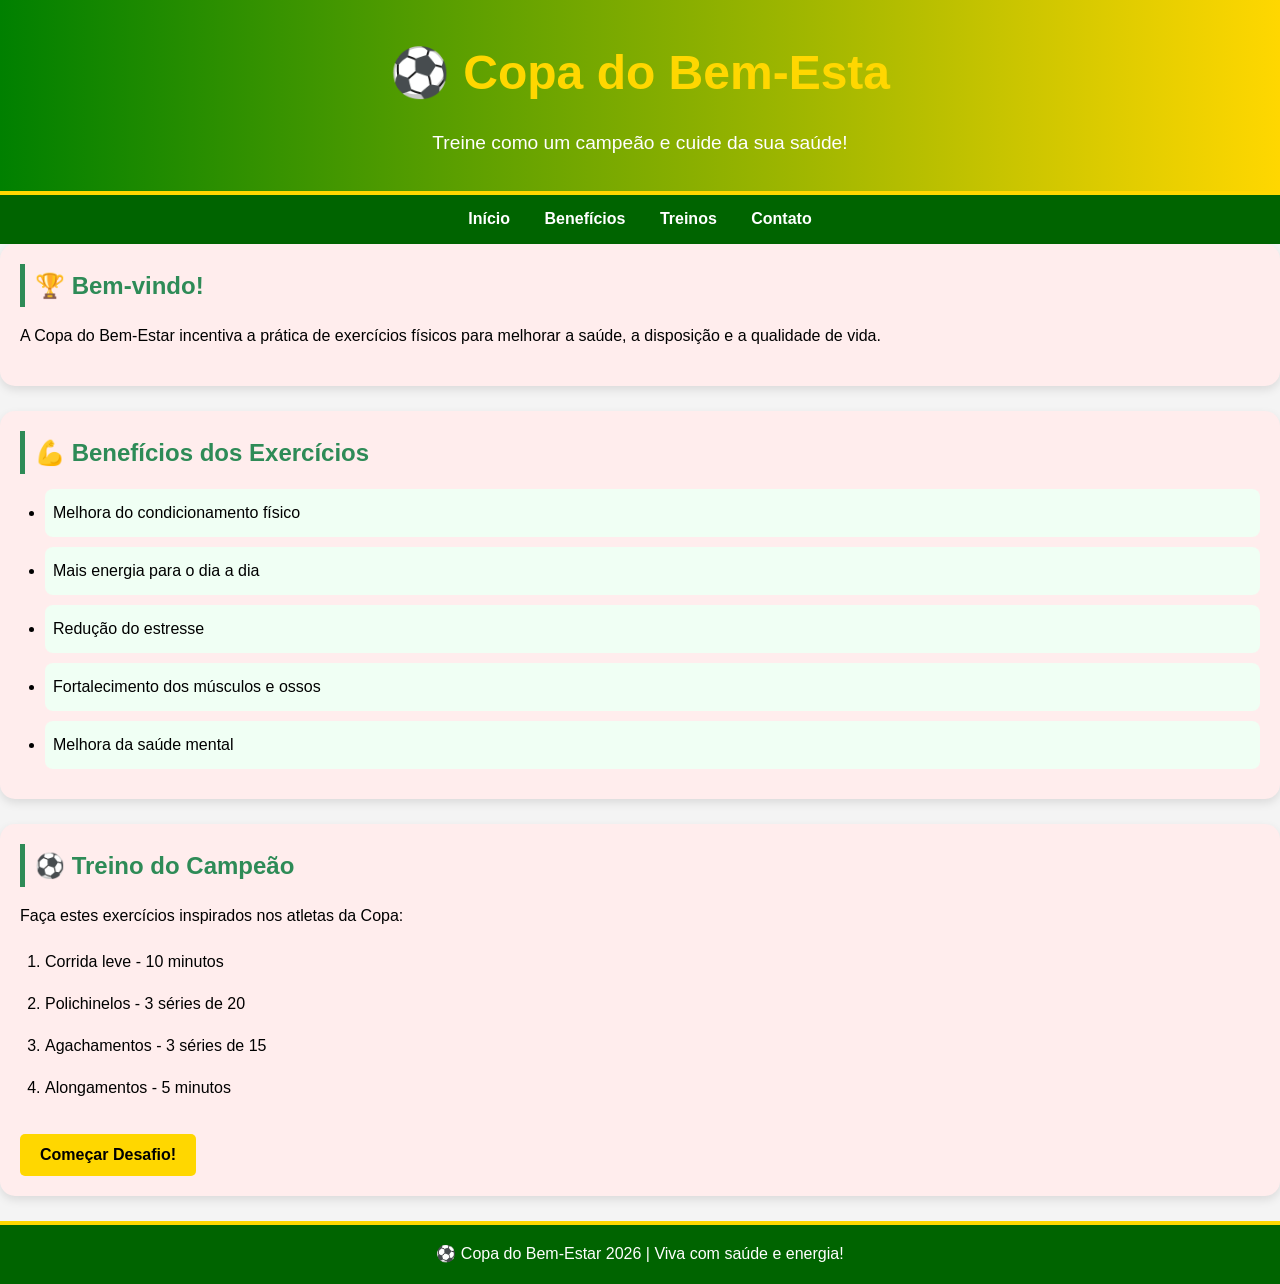
<file: index.html>
<!DOCTYPE html>
<html lang="pt-BR">
<head>
<meta charset="UTF-8">
<meta name="viewport" content="width=device-width, initial-scale=1.0">
<title>Copa do Bem-Estar</title>
<link rel="stylesheet" href="style.css">
<style>

</style>

</head>
<body>

<header>
    <h1>⚽ Copa do Bem-Esta</h1>
    <p>Treine como um campeão e cuide da sua saúde!</p>
</header>

<nav>
    <a href="bemestar.html">Início</a>
    <a href="beneficio.html">Benefícios</a>
    <a href="treinos.html">Treinos</a>
    <a href="contato.html">Contato</a>
</nav>

<section id="inicio">
    <div class="style.css">
        <h2>🏆 Bem-vindo!</h2>
        <p>
            A Copa do Bem-Estar incentiva a prática de exercícios físicos
            para melhorar a saúde, a disposição e a qualidade de vida.
        </p>
    </div>
</section>

<section id="beneficios">
    <div class="style.css">
        <h2>💪 Benefícios dos Exercícios</h2>
        <ul>
            <li>Melhora do condicionamento físico</li>
            <li>Mais energia para o dia a dia</li>
            <li>Redução do estresse</li>
            <li>Fortalecimento dos músculos e ossos</li>
            <li>Melhora da saúde mental</li>
        </ul>
    </div>
</section>

<section id="treinos">
    <div class="style.css">
        <h2>⚽ Treino do Campeão</h2>
        <p>Faça estes exercícios inspirados nos atletas da Copa:</p>
        <ol>
            <li>Corrida leve - 10 minutos</li>
            <li>Polichinelos - 3 séries de 20</li>
            <li>Agachamentos - 3 séries de 15</li>
            <li>Alongamentos - 5 minutos</li>
        </ol>

        <button onclick="mensagem()">
            Começar Desafio!
        </button>
    </div>
</section>

<footer id="contato">
    <p>⚽ Copa do Bem-Estar 2026 | Viva com saúde e energia!</p>
</footer>

<script>
function mensagem(){
    alert("Parabéns! Você iniciou o Desafio do Campeão! 🏆");
}
</script>

</body>
</html>
</file>
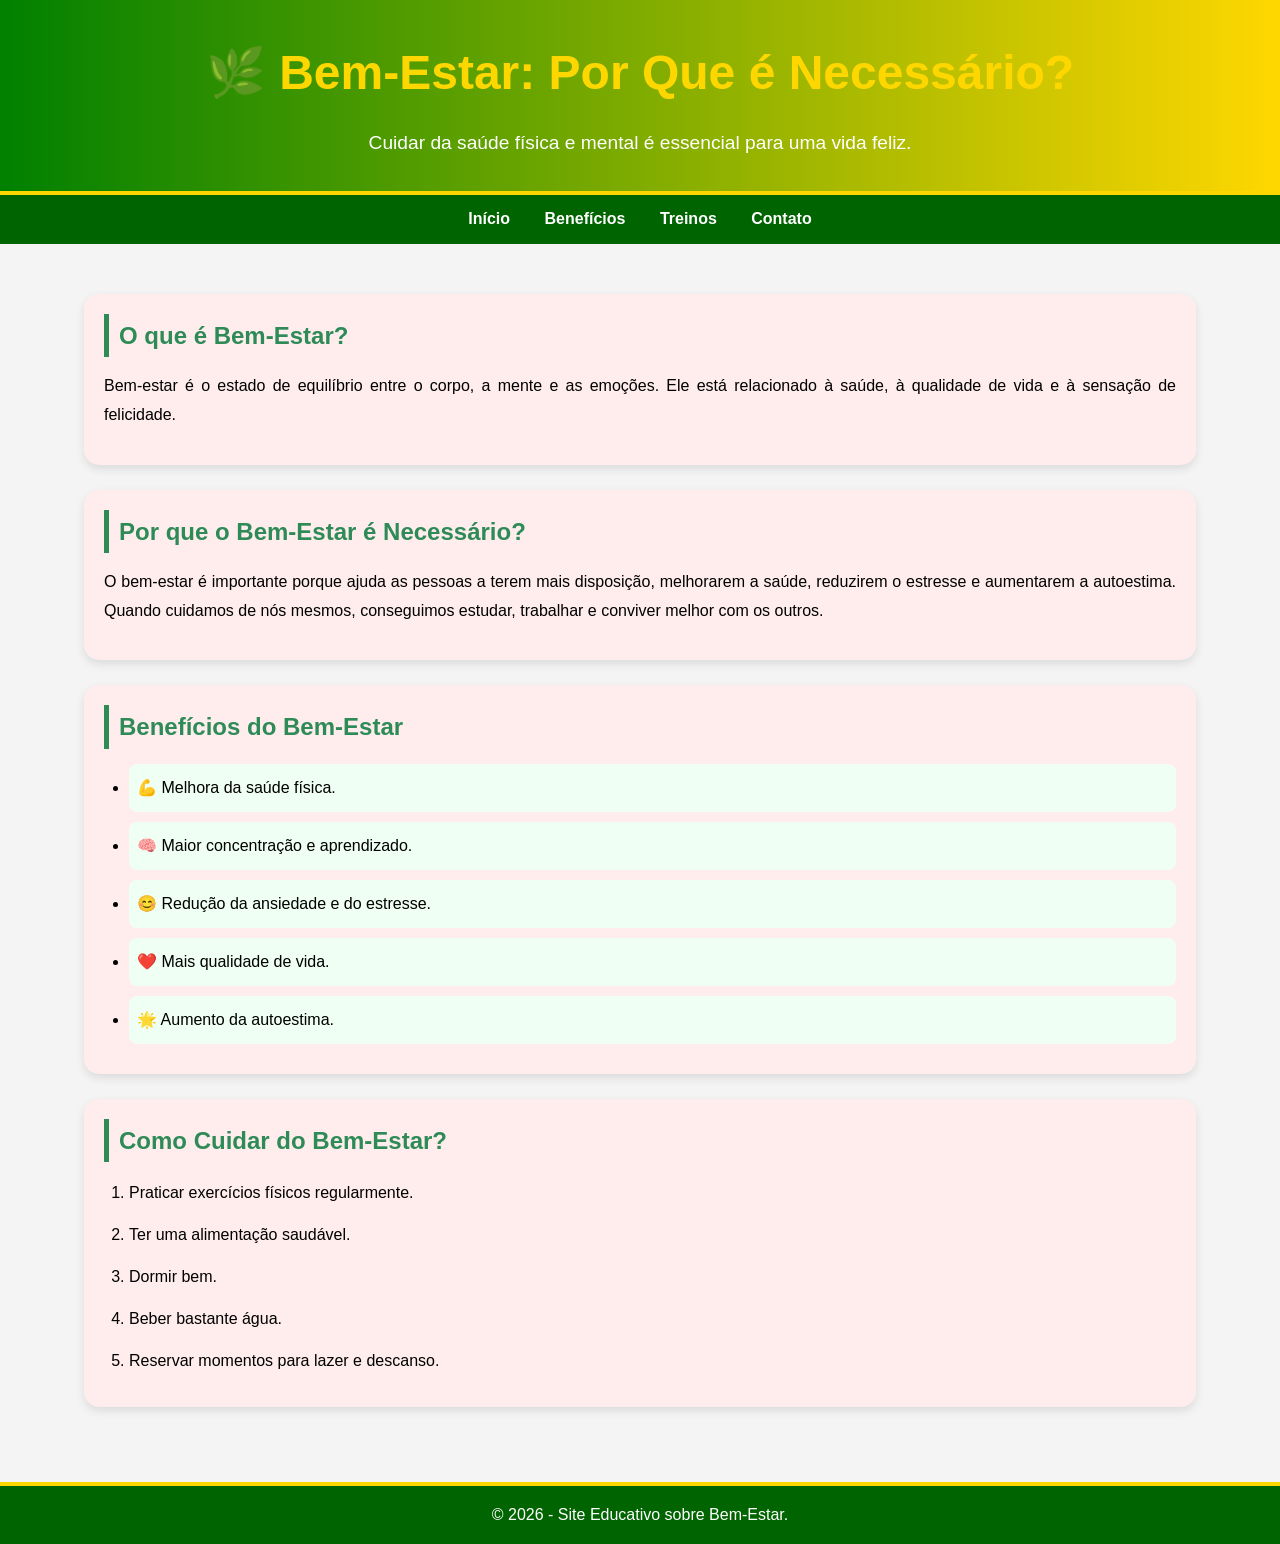
<file: bemestar.html>
<!DOCTYPE html>
<html lang="pt-BR">
<head>
    <meta charset="UTF-8">
    <meta name="viewport" content="width=device-width, initial-scale=1.0">
    <title>Bem-Estar: Por Que é Necessário?</title>
<link rel="stylesheet" href="style.css">
</head>
<body>
    <header>
        <h1>🌿 Bem-Estar: Por Que é Necessário?</h1>
        <p>Cuidar da saúde física e mental é essencial para uma vida feliz.</p>
    
    </header>


<nav>
    <a href="bemestar.html">Início</a>
    <a href="beneficio.html">Benefícios</a>
    <a href="treinos.html">Treinos</a>
    <a href="contato.html">Contato</a>
</nav>


    <main>

        <section>
            <h2>O que é Bem-Estar?</h2>
            <p>
                Bem-estar é o estado de equilíbrio entre o corpo, a mente e as emoções.
                Ele está relacionado à saúde, à qualidade de vida e à sensação de felicidade.
            </p>
        </section>

        <section>
            <h2>Por que o Bem-Estar é Necessário?</h2>
            <p>
                O bem-estar é importante porque ajuda as pessoas a terem mais disposição,
                melhorarem a saúde, reduzirem o estresse e aumentarem a autoestima.
                Quando cuidamos de nós mesmos, conseguimos estudar, trabalhar e conviver
                melhor com os outros.
            </p>
        </section>

        <section>
            <h2>Benefícios do Bem-Estar</h2>
            <ul>
                <li>💪 Melhora da saúde física.</li>
                <li>🧠 Maior concentração e aprendizado.</li>
                <li>😊 Redução da ansiedade e do estresse.</li>
                <li>❤️ Mais qualidade de vida.</li>
                <li>🌟 Aumento da autoestima.</li>
            </ul>
        </section>

        <section>
            <h2>Como Cuidar do Bem-Estar?</h2>
            <ol>
                <li>Praticar exercícios físicos regularmente.</li>
                <li>Ter uma alimentação saudável.</li>
                <li>Dormir bem.</li>
                <li>Beber bastante água.</li>
                <li>Reservar momentos para lazer e descanso.</li>
            </ol>
        </section>

    </main>

    <footer>
        <p>&copy; 2026 - Site Educativo sobre Bem-Estar.</p>
    </footer>

</body>
</html>
</file>
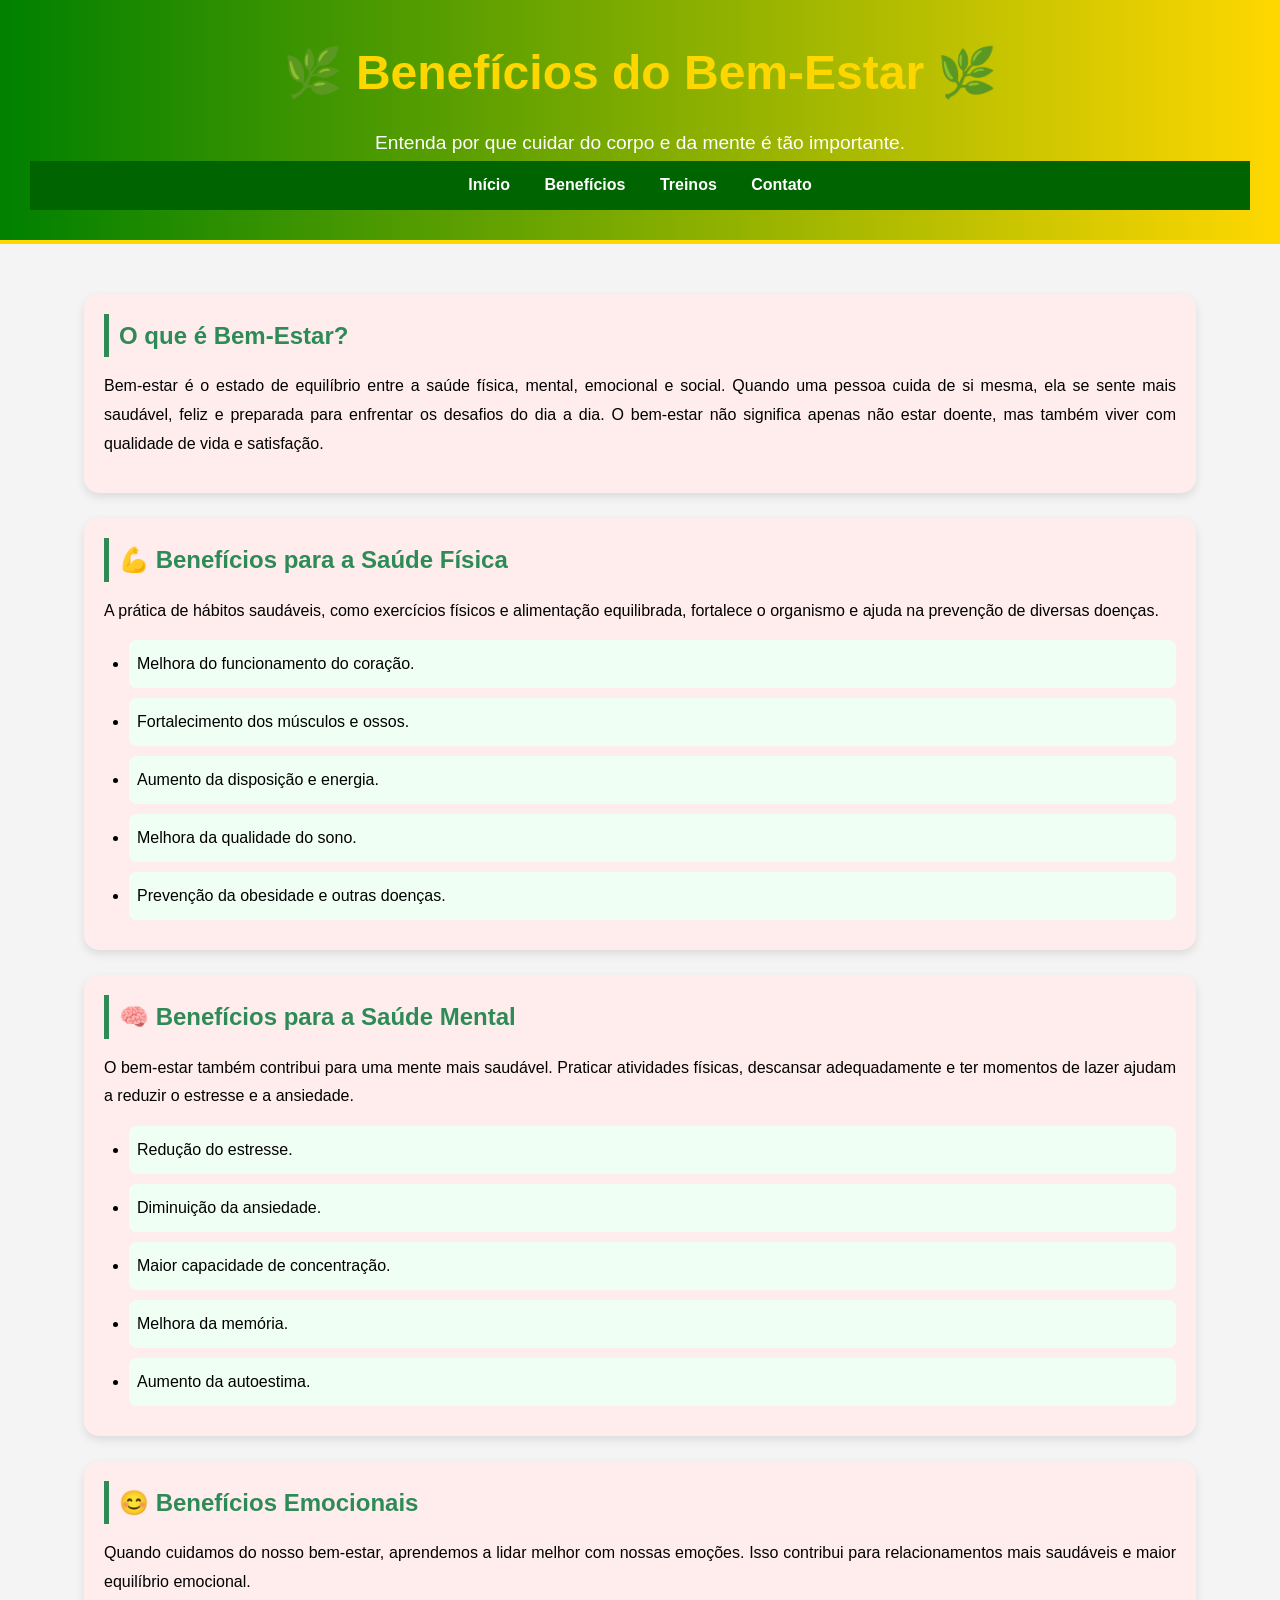
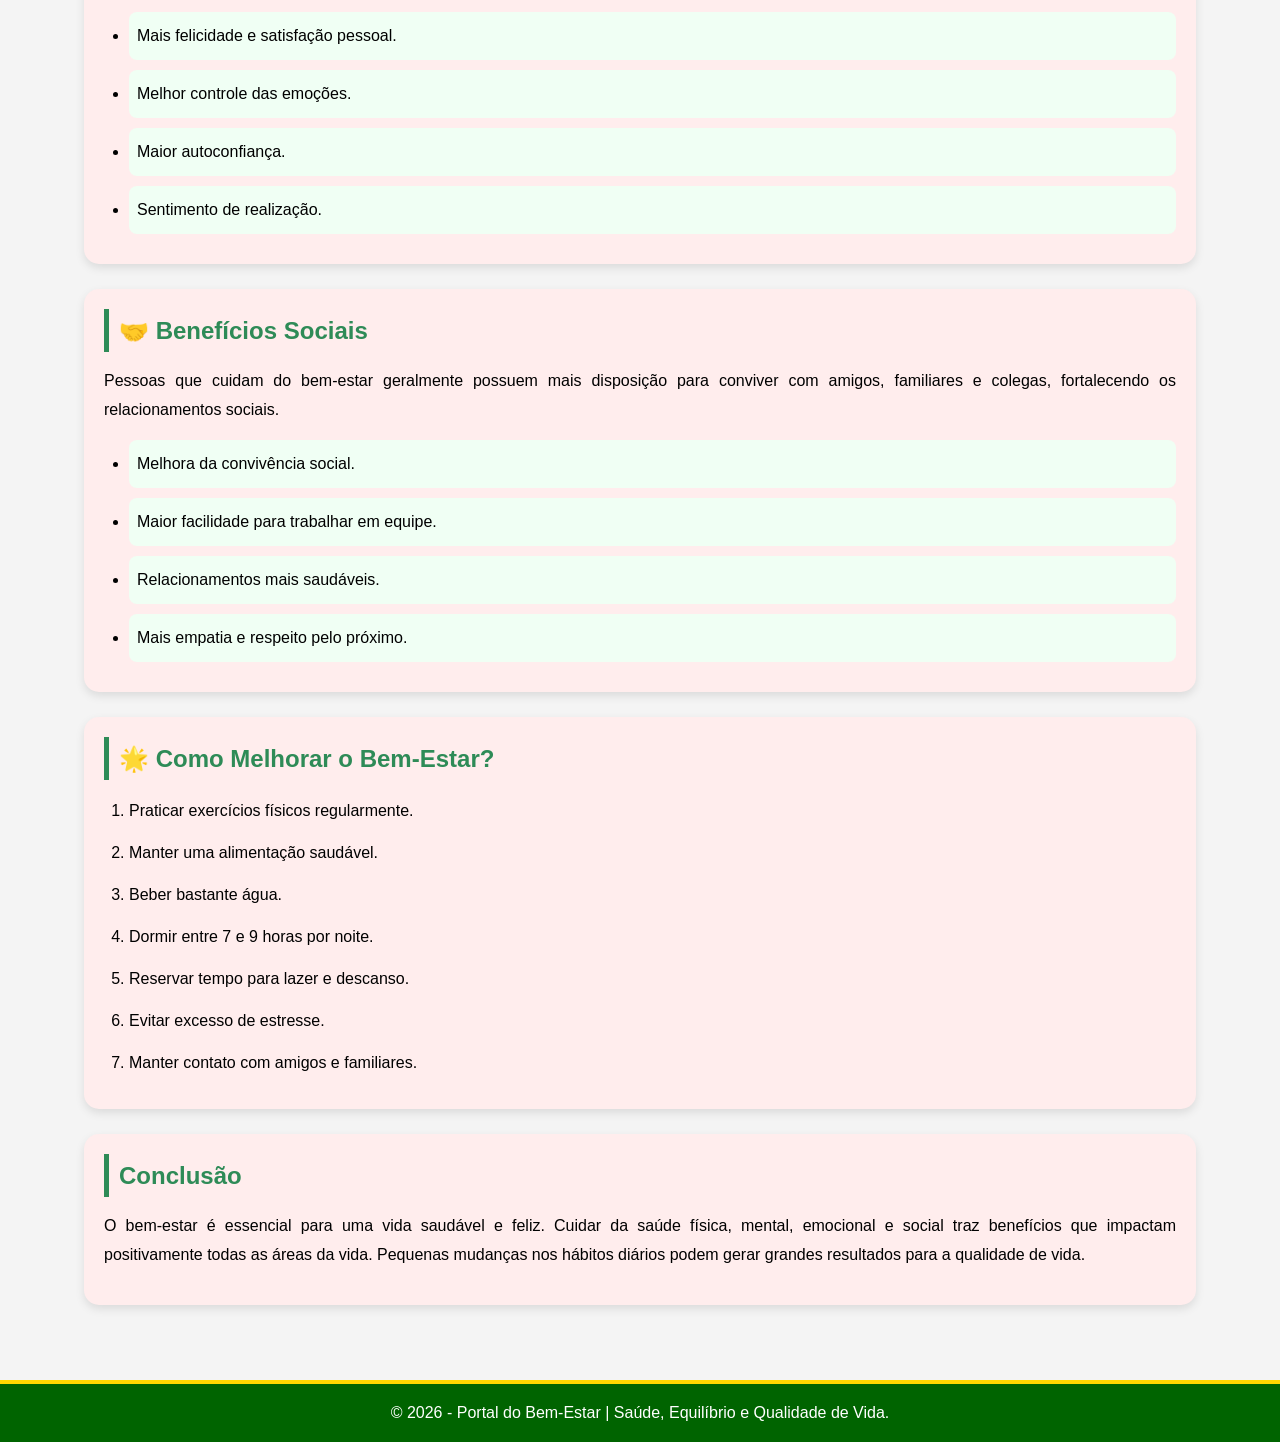
<file: beneficio.html>
<!DOCTYPE html>
<html lang="pt-BR">
<head>
<meta charset="UTF-8">
<meta name="viewport" content="width=device-width, initial-scale=1.0">
<title>Benefícios do Bem-Estar</title>
</head>
<link rel="stylesheet" href="style.css">
<body>

<header>
    <h1>🌿 Benefícios do Bem-Estar 🌿</h1>
    <p>Entenda por que cuidar do corpo e da mente é tão importante.</p>
<nav>
    <a href="bemestar.html">Início</a>
    <a href="beneficio.html">Benefícios</a>
    <a href="treinos.html">Treinos</a>
    <a href="contato.html">Contato</a>
</nav>

</header>

<main>

<section>
    <h2>O que é Bem-Estar?</h2>
    <p>
        Bem-estar é o estado de equilíbrio entre a saúde física, mental,
        emocional e social. Quando uma pessoa cuida de si mesma, ela se sente
        mais saudável, feliz e preparada para enfrentar os desafios do dia a dia.
        O bem-estar não significa apenas não estar doente, mas também viver com
        qualidade de vida e satisfação.
    </p>
</section>

<section>
    <h2>💪 Benefícios para a Saúde Física</h2>
    <p>
        A prática de hábitos saudáveis, como exercícios físicos e alimentação
        equilibrada, fortalece o organismo e ajuda na prevenção de diversas doenças.
    </p>

    <ul>
        <li>Melhora do funcionamento do coração.</li>
        <li>Fortalecimento dos músculos e ossos.</li>
        <li>Aumento da disposição e energia.</li>
        <li>Melhora da qualidade do sono.</li>
        <li>Prevenção da obesidade e outras doenças.</li>
    </ul>
</section>

<section>
    <h2>🧠 Benefícios para a Saúde Mental</h2>
    <p>
        O bem-estar também contribui para uma mente mais saudável.
        Praticar atividades físicas, descansar adequadamente e ter momentos
        de lazer ajudam a reduzir o estresse e a ansiedade.
    </p>

    <ul>
        <li>Redução do estresse.</li>
        <li>Diminuição da ansiedade.</li>
        <li>Maior capacidade de concentração.</li>
        <li>Melhora da memória.</li>
        <li>Aumento da autoestima.</li>
    </ul>
</section>

<section>
    <h2>😊 Benefícios Emocionais</h2>
    <p>
        Quando cuidamos do nosso bem-estar, aprendemos a lidar melhor com
        nossas emoções. Isso contribui para relacionamentos mais saudáveis
        e maior equilíbrio emocional.
    </p>

    <ul>
        <li>Mais felicidade e satisfação pessoal.</li>
        <li>Melhor controle das emoções.</li>
        <li>Maior autoconfiança.</li>
        <li>Sentimento de realização.</li>
    </ul>
</section>

<section>
    <h2>🤝 Benefícios Sociais</h2>
    <p>
        Pessoas que cuidam do bem-estar geralmente possuem mais disposição
        para conviver com amigos, familiares e colegas, fortalecendo os
        relacionamentos sociais.
    </p>

    <ul>
        <li>Melhora da convivência social.</li>
        <li>Maior facilidade para trabalhar em equipe.</li>
        <li>Relacionamentos mais saudáveis.</li>
        <li>Mais empatia e respeito pelo próximo.</li>
    </ul>
</section>

<section>
    <h2>🌟 Como Melhorar o Bem-Estar?</h2>
    <ol>
        <li>Praticar exercícios físicos regularmente.</li>
        <li>Manter uma alimentação saudável.</li>
        <li>Beber bastante água.</li>
        <li>Dormir entre 7 e 9 horas por noite.</li>
        <li>Reservar tempo para lazer e descanso.</li>
        <li>Evitar excesso de estresse.</li>
        <li>Manter contato com amigos e familiares.</li>
    </ol>
</section>

<section>
    <h2>Conclusão</h2>
    <p>
        O bem-estar é essencial para uma vida saudável e feliz. Cuidar da
        saúde física, mental, emocional e social traz benefícios que impactam
        positivamente todas as áreas da vida. Pequenas mudanças nos hábitos
        diários podem gerar grandes resultados para a qualidade de vida.
    </p>
</section>

</main>

<footer>
    <p>© 2026 - Portal do Bem-Estar | Saúde, Equilíbrio e Qualidade de Vida.</p>
</footer>

</body>
</html>
</file>
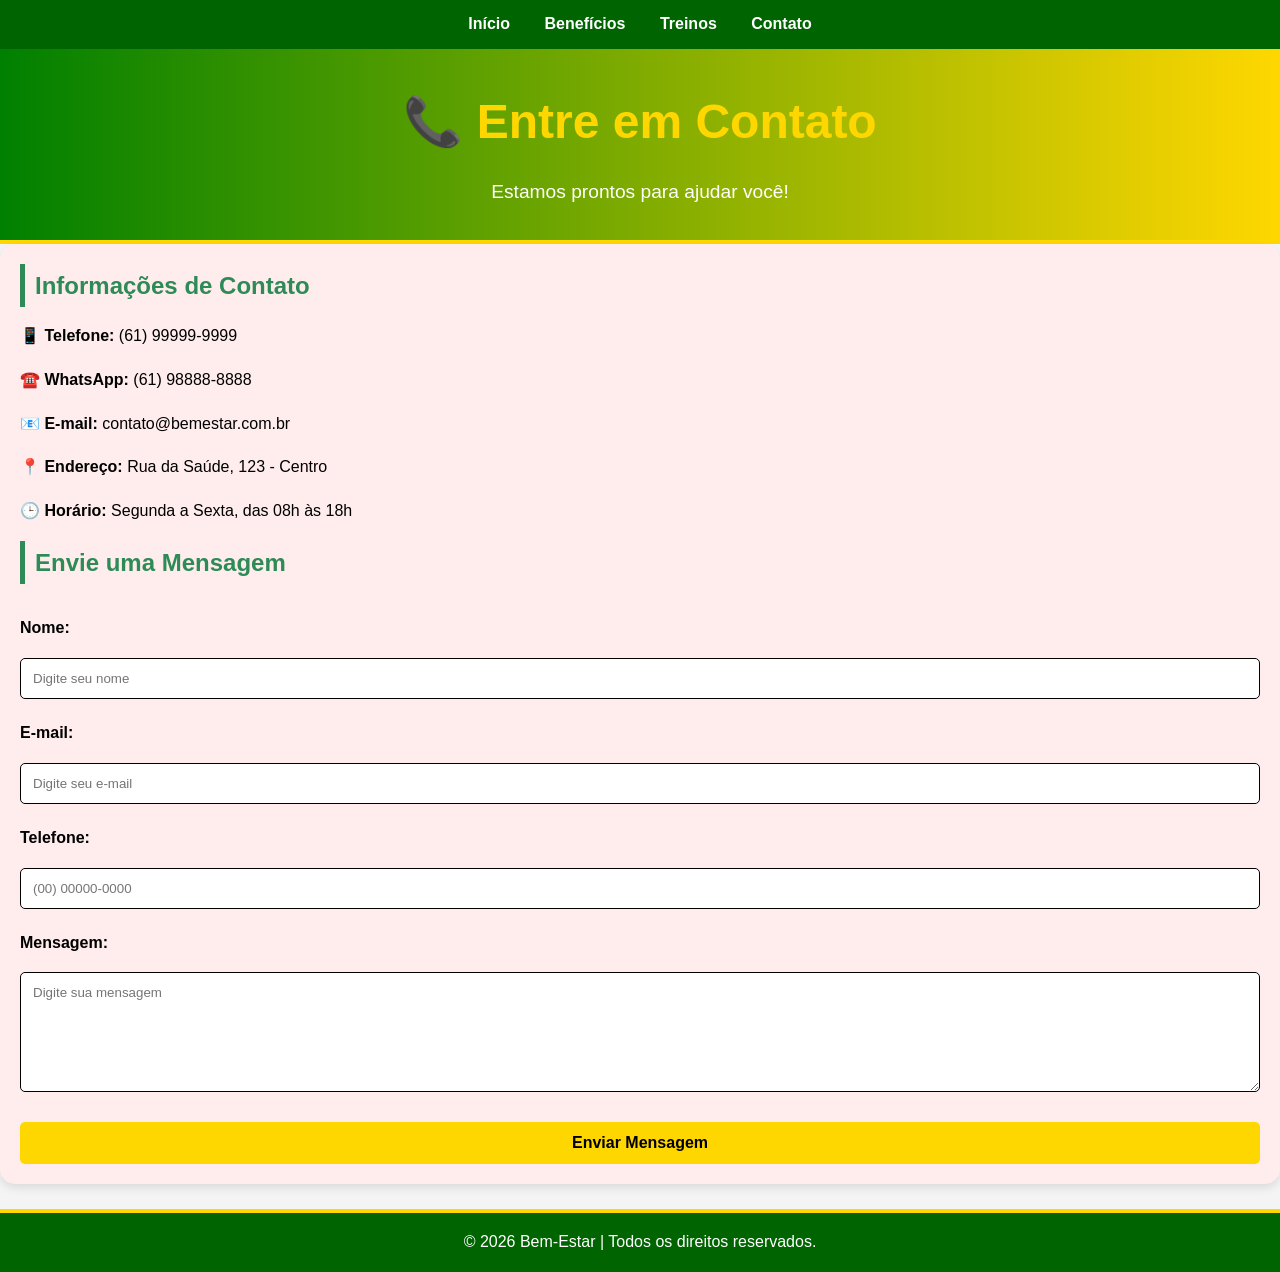
<file: contato.html>
<!DOCTYPE html>
<html lang="pt-BR">
<head>
    <meta charset="UTF-8">
    <meta name="viewport" content="width=device-width, initial-scale=1.0">
    <title>contato
    </title>
    <link rel="stylesheet" href="style.css">
</head>
<body>
<nav>
    <a href="bemestar.html">Início</a>
    <a href=beneficio.html">Benefícios</a>
    <a href="treinos.html">Treinos</a>
    <a href="contato.html">Contato</a>
</nav>
    <header>
        <h1>📞 Entre em Contato</h1>
        <p>Estamos prontos para ajudar você!</p>
    </header>

    <section class="style.css">
        <h2>Informações de Contato</h2>

        <div class="style.css">
            <p><strong>📱 Telefone:</strong> (61) 99999-9999</p>
            <p><strong>☎️ WhatsApp:</strong> (61) 98888-8888</p>
            <p><strong>📧 E-mail:</strong> contato@bemestar.com.br</p>
            <p><strong>📍 Endereço:</strong> Rua da Saúde, 123 - Centro</p>
            <p><strong>🕒 Horário:</strong> Segunda a Sexta, das 08h às 18h</p>
        </div>

        <h2>Envie uma Mensagem</h2>

        <form>
            <label>Nome:</label>
            <input type="text" placeholder="Digite seu nome" required>

            <label>E-mail:</label>
            <input type="email" placeholder="Digite seu e-mail" required>

            <label>Telefone:</label>
            <input type="tel" placeholder="(00) 00000-0000">

            <label>Mensagem:</label>
            <textarea rows="5" placeholder="Digite sua mensagem"></textarea>

            <button type="submit">Enviar Mensagem</button>
        </form>
    </section>

    <footer>
        <p>© 2026 Bem-Estar | Todos os direitos reservados.</p>
    </footer>

</body>
</html>
</file>
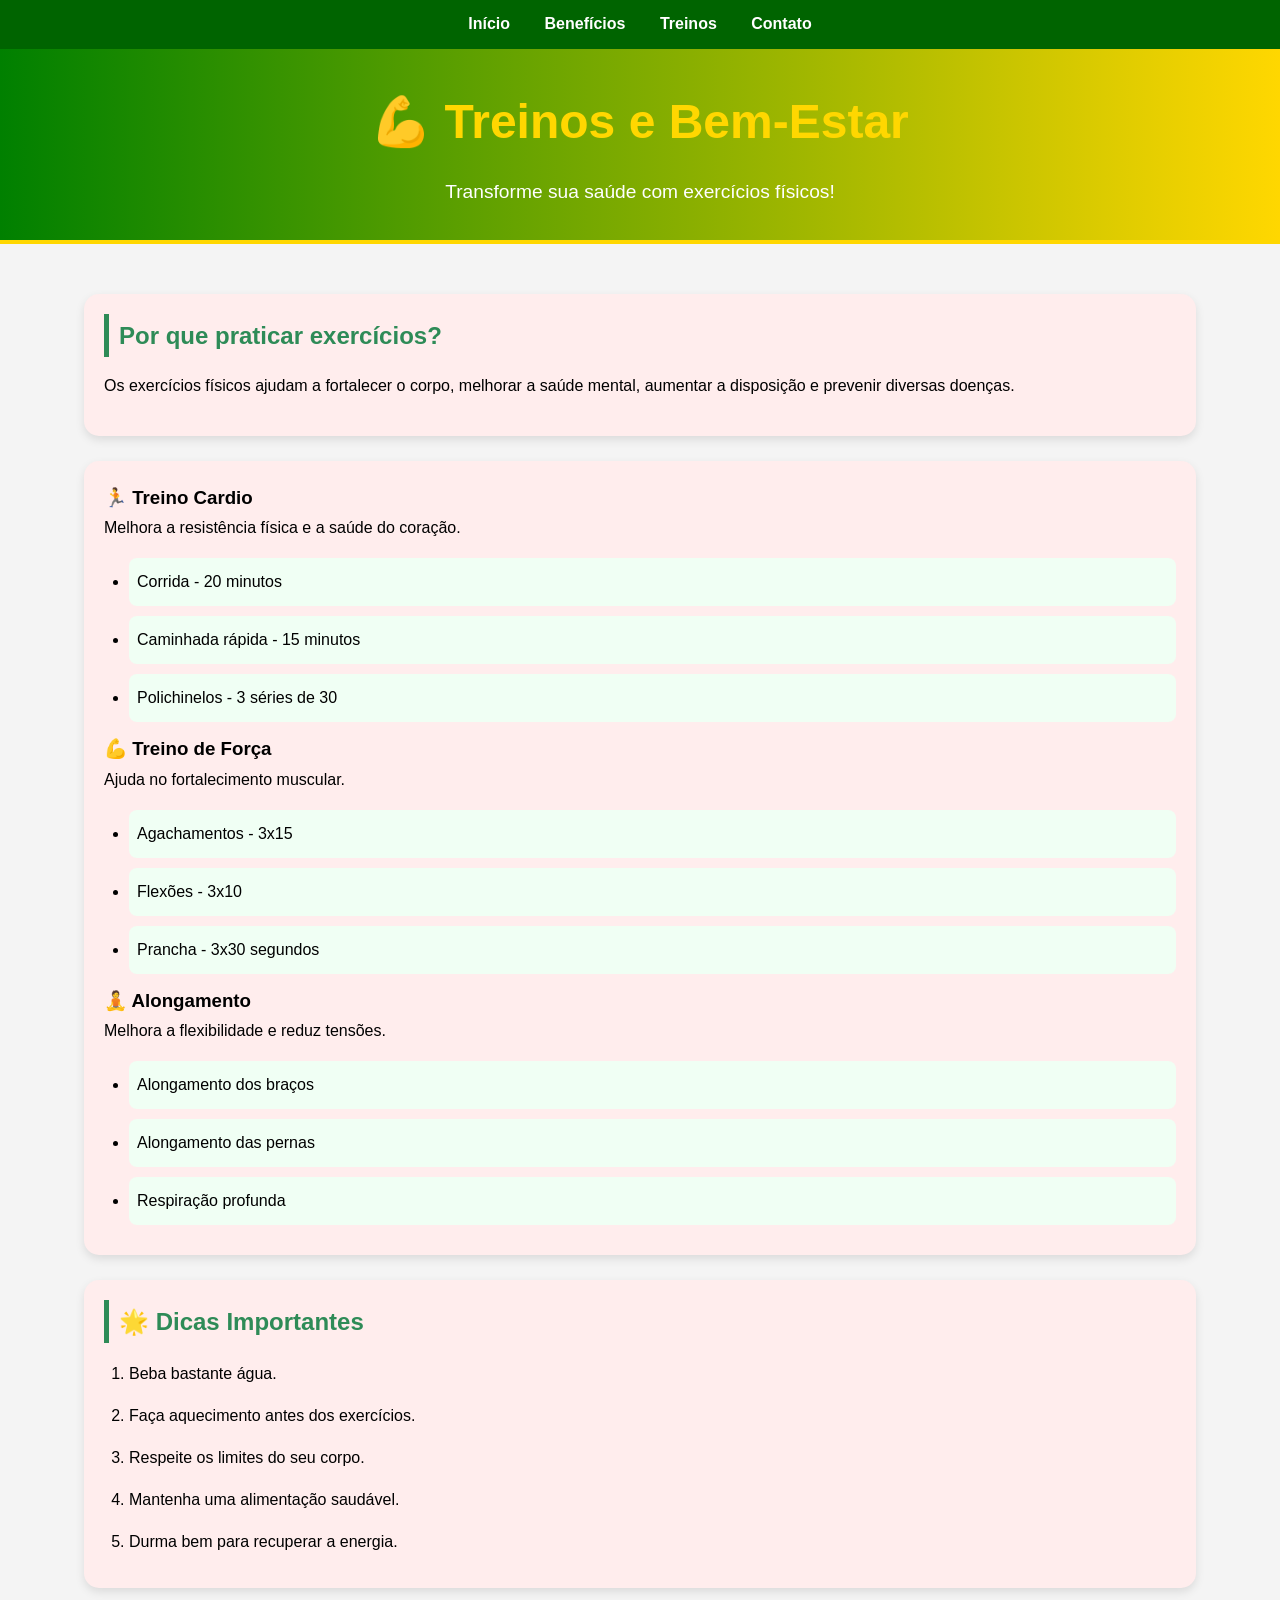
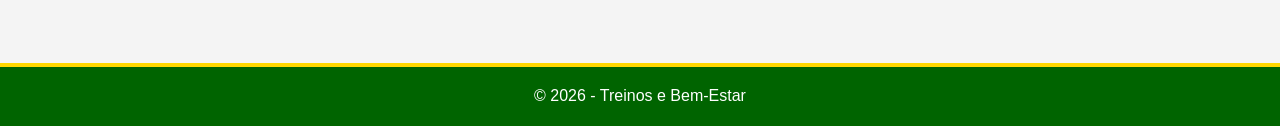
<file: treinos.html>
<!DOCTYPE html>
<html lang="pt-BR">
<head>
    <meta charset="UTF-8">
    <meta name="viewport" content="width=device-width, initial-scale=1.0">
    <title>Treinos e Bem-Estar</title>
    <link rel="stylesheet" href="style.css">
</head>
<body>

<nav>
    <a href="bemestar.html">Início</a>
    <a href="beneficio.html">Benefícios</a>
    <a href="treinos.html">Treinos</a>
    <a href="contato.html">Contato</a>
</nav>

    <header>
        <h1>💪 Treinos e Bem-Estar</h1>
        <p>Transforme sua saúde com exercícios físicos!</p>
    </header>

    <main>

        <section class="style.css">
            <h2>Por que praticar exercícios?</h2>
            <p>
                Os exercícios físicos ajudam a fortalecer o corpo,
                melhorar a saúde mental, aumentar a disposição e
                prevenir diversas doenças.
            </p>
        </section>

        <section class="style.css">
            <div class="style.css">
                <h3>🏃 Treino Cardio</h3>
                <p>Melhora a resistência física e a saúde do coração.</p>
                <ul>
                    <li>Corrida - 20 minutos</li>
                    <li>Caminhada rápida - 15 minutos</li>
                    <li>Polichinelos - 3 séries de 30</li>
                </ul>
            </div>

            <div class="style.css">
                <h3>💪 Treino de Força</h3>
                <p>Ajuda no fortalecimento muscular.</p>
                <ul>
                    <li>Agachamentos - 3x15</li>
                    <li>Flexões - 3x10</li>
                    <li>Prancha - 3x30 segundos</li>
                </ul>
            </div>

            <div class="style.css">
                <h3>🧘 Alongamento</h3>
                <p>Melhora a flexibilidade e reduz tensões.</p>
                <ul>
                    <li>Alongamento dos braços</li>
                    <li>Alongamento das pernas</li>
                    <li>Respiração profunda</li>
                </ul>
            </div>
        </section>

        <section class="style.css">
            <h2>🌟 Dicas Importantes</h2>
            <ol>
                <li>Beba bastante água.</li>
                <li>Faça aquecimento antes dos exercícios.</li>
                <li>Respeite os limites do seu corpo.</li>
                <li>Mantenha uma alimentação saudável.</li>
                <li>Durma bem para recuperar a energia.</li>
            </ol>
        </section>

    </main>

    <footer>
        <p>© 2026 - Treinos e Bem-Estar</p>
    </footer>

</body>
</html>
</file>
<file: style.css>
/* ESTILO GERAL */
*{
    margin: 0;
    padding: 0;
    box-sizing: border-box;
}

body{
    font-family: Arial, sans-serif;
    background: #ffec81;
    color: #333;
}

/* CABEÇALHO */
header{
    background: linear-gradient(90deg, #009739, #FEDD00);
    color: rgb(0, 0, 0);
    text-align: center;
    padding: 40px 20px;
}

header h1{
    font-size: 3rem;
    margin-bottom: 10px;
}

header p{
    font-size: 1.2rem;
}

/* MENU */
nav{
    background: #006400;
    padding: 15px;
    text-align: center;
}

nav a{
    color: white;
    text-decoration: none;
    margin: 0 15px;
    font-weight: bold;
    transition: 0.3s;
}

nav a:hover{
    color: #FEDD00;
}

/* SEÇÕES */
section{
    padding: 30px;
}

/* CARDS */
.card{
    background: rgb(219, 235, 147);
    padding: 25px;
    border-radius: 15px;
    margin: 20px auto;
    max-width: 800px;
    box-shadow: 0 4px 10px rgba(255, 246, 246, 0.2);
}

.card h2{
    color: #006400;
    margin-bottom: 15px;
}

/* LISTAS */
ul, ol{
    margin-left: 25px;
    line-height: 2;
}

/* BOTÃO */
button{
    background: #FEDD00;
    color: #fffdfd;
    border: none;
    padding: 12px 25px;
    border-radius: 8px;
    margin-top: 15px;
    font-size: 1rem;
    cursor: pointer;
    font-weight: bold;
    transition: 0.3s;
}

button:hover{
    background: #009739;
    color: white;
}

/* RODAPÉ */
footer{
    background: #006400;
    color: white;
    text-align: center;
    padding: 20px;
    margin-top: 30px;
}

/* RESPONSIVO */
@media(max-width: 768px){
    header h1{
        font-size: 2rem;
    }

    nav a{
        display: block;
        margin: 10px 0;
    }

    .card{
        margin: 15px;
    }
}
/* Configurações gerais */
*{
    margin: 0;
    padding: 0;
    box-sizing: border-box;
}

body{
    font-family: Arial, sans-serif;
    background-color: #f0fdf4;
    color: #333;
    line-height: 1.6;
}

/* Cabeçalho */
header{
    background: linear-gradient(to right, #2e8b57, #66cdaa);
    color: white;
    text-align: center;
    padding: 40px 20px;
}

header h1{
    font-size: 2.5rem;
    margin-bottom: 10px;
}

/* Conteúdo */
main{
    max-width: 1000px;
    margin: 20px auto;
    padding: 20px;
}

section{
    background-color: white;
    margin-bottom: 20px;
    padding: 20px;
    border-radius: 12px;
    box-shadow: 0 2px 8px rgba(0,0,0,0.1);
}

section h2{
    color: #2e8b57;
    margin-bottom: 10px;
}

ul, ol{
    margin-left: 25px;
}

li{
    margin: 8px 0;
}

/* Rodapé */
footer{
    background-color: #2e8b57;
    color: white;
    text-align: center;
    padding: 15px;
    margin-top: 20px;
}

/* Responsivo */
@media (max-width: 768px){
    header h1{
        font-size: 2rem;
    }

    main{
        padding: 10px;
    }
}
/* Reset básico */
*{
    margin: 0;
    padding: 0;
    box-sizing: border-box;
}

/* Corpo da página */
body{
    font-family: Arial, Helvetica, sans-serif;
    background-color: #f4fff8;
    color: #333;
    line-height: 1.8;
}

/* Cabeçalho */
header{
    background: linear-gradient(135deg, #2e8b57, #66cdaa);
    color: white;
    text-align: center;
    padding: 50px 20px;
}

header h1{
    font-size: 3rem;
    margin-bottom: 10px;
}

header p{
    font-size: 1.2rem;
}

/* Conteúdo principal */
main{
    max-width: 1200px;
    margin: 30px auto;
    padding: 20px;
}

/* Seções */
section{
    background-color: rgb(255, 237, 237);
    margin-bottom: 25px;
    padding: 25px;
    border-radius: 15px;
    box-shadow: 0 4px 10px rgba(0, 0, 0, 0.1);
    transition: transform 0.3s;
}

section:hover{
    transform: translateY(-5px);
}

section h2{
    color: #2e8b57;
    margin-bottom: 15px;
    border-left: 5px solid #2e8b57;
    padding-left: 10px;
}

section p{
    text-align: justify;
    margin-bottom: 15px;
}

/* Listas */
ul, ol{
    margin-left: 30px;
}

li{
    margin-bottom: 10px;
}

/* Destaque para benefícios */
ul li{
    background-color: #f0fff4;
    padding: 8px;
    border-radius: 8px;
}

/* Rodapé */
footer{
    background-color: #2e8b57;
    color: rgb(0, 0, 0);
    text-align: center;
    padding: 20px;
    margin-top: 30px;
}

/* Responsividade */
@media (max-width: 768px){

    header h1{
        font-size: 2rem;
    }

    header p{
        font-size: 1rem;
    }

    main{
        padding: 10px;
    }

    section{
        padding: 15px;
    }
}
*{
    margin:0;
    padding:0;
    box-sizing:border-box;
}

body{
    font-family: Arial, sans-serif;
    background:#000000;
    color:#333;
}

header{
    background:linear-gradient(135deg,#28a745,#66d17a);
    color:white;
    text-align:center;
    padding:50px 20px;
}

header h1{
    font-size:3rem;
}

header p{
    margin-top:10px;
    font-size:1.2rem;
}

main{
    width:90%;
    max-width:1200px;
    margin:30px auto;
}

.intro,
.dicas{
    background:rgb(3, 3, 3);
    padding:25px;
    border-radius:15px;
    margin-bottom:25px;
    box-shadow:0 2px 10px rgba(0,0,0,0.1);
}

.intro h2,
.dicas h2{
    color:#28a745;
    margin-bottom:15px;
}

.treinos{
    display:flex;
    gap:20px;
    flex-wrap:wrap;
    margin-bottom:25px;
}

.card{
    flex:1;
    min-width:280px;
    background:rgb(255, 247, 247);
    padding:20px;
    border-radius:15px;
    box-shadow:0 2px 10px rgba(0,0,0,0.1);
    transition:0.3s;
}

.card:hover{
    transform:translateY(-5px);
}

.card h3{
    color:#28a745;
    margin-bottom:10px;
}

.card ul{
    margin-top:10px;
    padding-left:20px;
}

.card li{
    margin-bottom:8px;
}

.dicas ol{
    padding-left:25px;
}

.dicas li{
    margin-bottom:10px;
}

footer{
    background:#28a745;
    color:white;
    text-align:center;
    padding:20px;
    margin-top:20px;
}

@media(max-width:768px){
    header h1{
        font-size:2rem;
    }

    .treinos{
        flex-direction:column;
    }
}
*{
    margin:0;
    padding:0;
    box-sizing:border-box;
}

body{
    font-family: Arial, sans-serif;
    background:#f4fdf7;
    color:#333;
}

header{
    background:#28a745;
    color:white;
    text-align:center;
    padding:40px;
}

header h1{
    margin-bottom:10px;
}

.contato{
    max-width:800px;
    margin:30px auto;
    background:white;
    padding:30px;
    border-radius:15px;
    box-shadow:0 2px 10px rgba(255, 253, 253, 0.1);
}

.contato h2{
    color:#28a745;
    margin-bottom:15px;
}

.info{
    margin-bottom:30px;
}

.info p{
    margin-bottom:10px;
    font-size:18px;
}

form{
    display:flex;
    flex-direction:column;
}

label{
    margin-top:10px;
    margin-bottom:5px;
    font-weight:bold;
}

input,
textarea{
    padding:12px;
    border:1px solid #ccc;
    border-radius:8px;
}

button{
    margin-top:20px;
    padding:12px;
    background:#28a745;
    color:white;
    border:none;
    border-radius:8px;
    cursor:pointer;
    font-size:16px;
}

button:hover{
    background:#218838;
}

footer{
    background:#28a745;
    color:rgb(250, 241, 241);
    text-align:center;
    padding:15px;
    margin-top:20px;
}
/* CONFIGURAÇÕES GERAIS */
*{
    margin: 0;
    padding: 0;
    box-sizing: border-box;
    font-family: Arial, Helvetica, sans-serif;
}

body{
    background-color: #f1e8e8;
    color: #333;
}

/* CABEÇALHO */
header{
    background: linear-gradient(to right, #006400, gold);
    color: rgb(255, 246, 246);
    text-align: center;
    padding: 30px;
}

header h1{
    margin-bottom: 10px;
}

/* MENU */
nav{
    background-color: #006400;
    text-align: center;
    padding: 15px;
}

nav a{
    color: rgb(0, 0, 0);
    text-decoration: none;
    margin: 0 15px;
    font-weight: bold;
    transition: 0.3s;
}

nav a:hover{
    color: gold;
}

/* SEÇÕES */
section{
    padding: 30px;
}

/* CARDS */
.card{
    background-color: rgb(255, 239, 239);
    padding: 25px;
    margin: 20px auto;
    border-radius: 10px;
    max-width: 900px;
    box-shadow: 0 2px 8px rgba(0,0,0,0.2);
}

.card h2{
    color: #006400;
    margin-bottom: 15px;
}

.card p,
.card li{
    line-height: 1.8;
}

/* LISTAS */
ul, ol{
    margin-left: 25px;
    margin-top: 10px;
}

/* FORMULÁRIO */
form{
    margin-top: 20px;
}

input,
textarea{
    width: 100%;
    padding: 12px;
    margin: 10px 0;
    border: 1px solid #000000;
    border-radius: 5px;
}

textarea{
    resize: vertical;
    min-height: 120px;
}

/* BOTÕES */
button{
    background-color: gold;
    color: black;
    border: none;
    padding: 12px 20px;
    border-radius: 5px;
    cursor: pointer;
    font-weight: bold;
    transition: 0.3s;
}

button:hover{
    background-color: #ffd700;
    transform: scale(1.05);
}

/* RODAPÉ */
footer{
    background-color: #006400;
    color: rgb(255, 255, 255);
    text-align: center;
    padding: 15px;
    margin-top: 30px;
}

/* RESPONSIVIDADE */
@media(max-width: 768px){

    nav a{
        display: block;
        margin: 10px 0;
    }

    .card{
        width: 95%;
    }

    header h1{
        font-size: 1.8rem;
    }
}
*{
    margin:0;
    padding:0;
    box-sizing:border-box;
    font-family:Arial, sans-serif;
}

body{
    background:#fff9f9;
    color:rgb(0, 0, 0);
}

header{
    background:#111;
    text-align:center;
    padding:30px;
    border-bottom:4px solid gold;
}

header h1{
    color:gold;
    margin-bottom:10px;
}

nav{
    background:#1a1a1a;
    text-align:center;
    padding:15px;
}

nav a{
    color:white;
    text-decoration:none;
    margin:0 15px;
    font-weight:bold;
}

nav a:hover{
    color:gold;
}

main{
    width:90%;
    margin:30px auto;
}

.card{
    background:#111;
    border:2px solid gold;
    border-radius:10px;
    padding:25px;
    margin-bottom:20px;
}

.card h2{
    color:gold;
    margin-bottom:15px;
}

.card p,
.card li{
    line-height:1.8;
}

ul, ol{
    margin-left:25px;
}

footer{
    background:#ffffff;
    text-align:center;
    padding:20px;
    border-top:4px solid gold;
    color:gold;
}
body{
    font-family: Arial, sans-serif;
    margin:0;
    background:#f4f4f4;
}

header{
    background:linear-gradient(to right, green, gold);
    color:white;
    text-align:center;
    padding:30px;
}

nav{
    background:#006400;
    padding:10px;
    text-align:center;
}

nav a{
    color:white;
    text-decoration:none;
    margin:15px;
    font-weight:bold;
}

section{
    padding:20px;
}

.card{
    background:white;
    padding:20px;
    margin:15px 0;
    border-radius:10px;
    box-shadow:0 2px 5px rgba(255, 253, 253, 0.2);
}

button{
    background:gold;
    color:black;
    border:none;
    padding:12px 20px;
    border-radius:5px;
    cursor:pointer;
    font-weight:bold;
}

button:hover{
    background:#ffd700;
}

footer{
    background:#006400;
    color:white;
    text-align:center;
    padding:15px;
    margin-top:20px;
}
</file>
